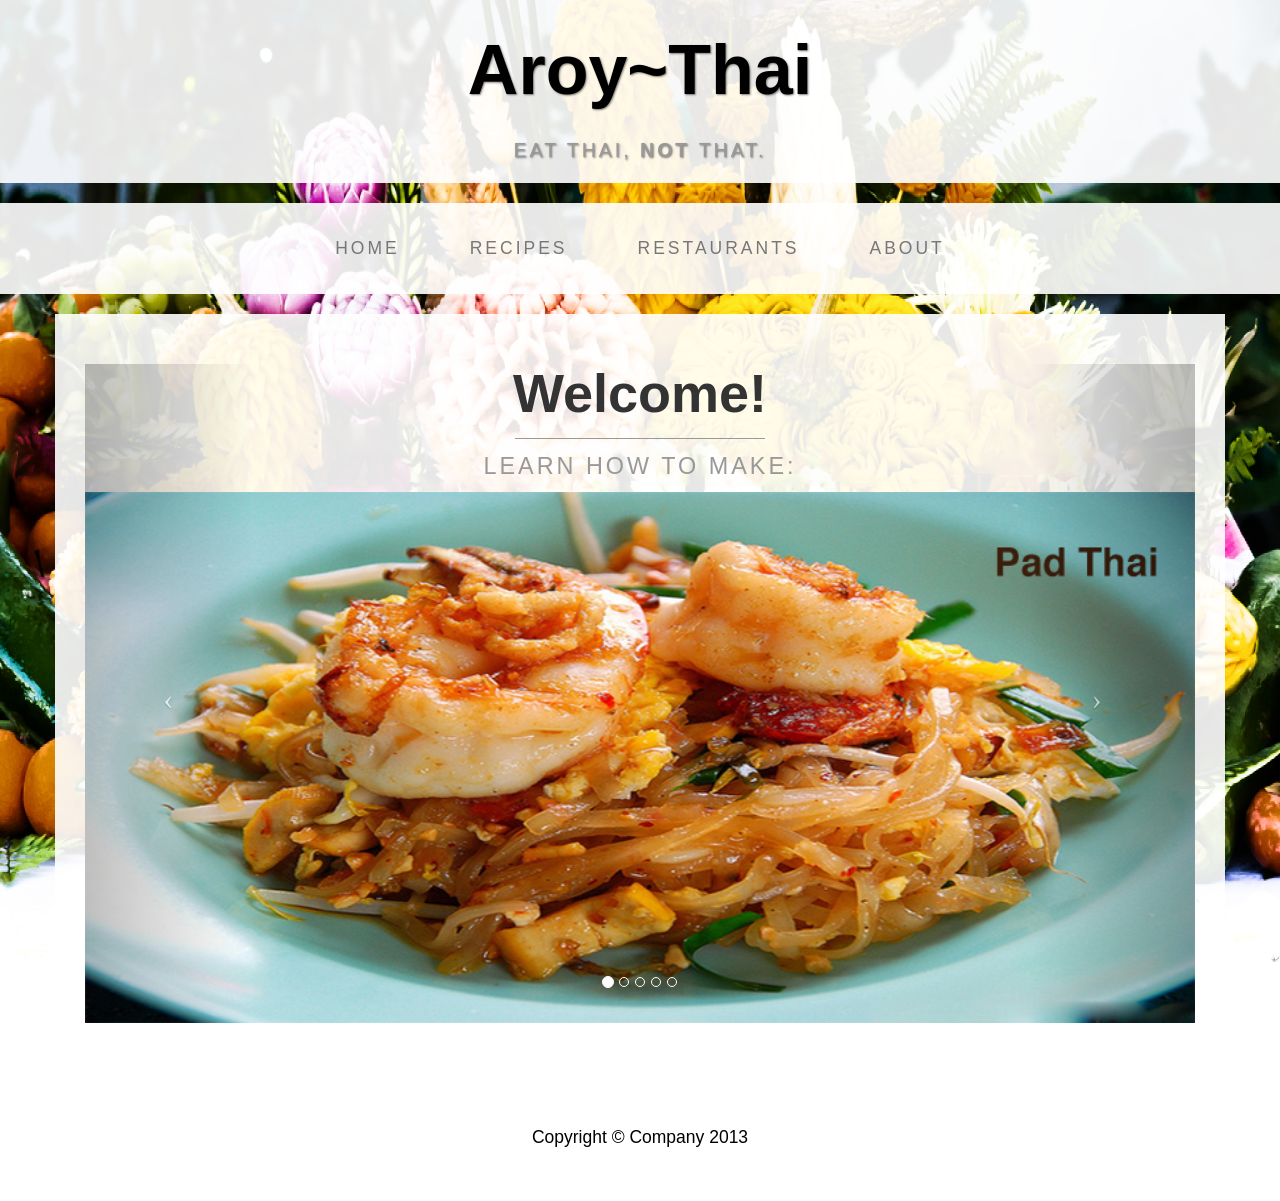
<file: 117/index.html>
<!DOCTYPE html>
<html lang="en">
  <head>
    <meta charset="utf-8">
    <meta name="viewport" content="width=device-width, initial-scale=1.0">
    <meta name="description" content="">
    <meta name="author" content="">

    <title>Aroy~Thai</title>

    <!-- Bootstrap core CSS -->
    <link href="css/bootstrap.css" rel="stylesheet">

    <!-- Add custom CSS here -->
    <link href="css/business-casual.css" rel="stylesheet">
  </head>

  <body>
  	<div>
  		<div class="brand">Aroy~Thai<br>
  			<h2>
	      	<small>EAT THAI, <strong>NOT  </strong>THAT.</small>
	      </h2>
  		</div><br>
  	</div>
    
    <nav class="navbar navbar-default" role="navigation">
      <div class="container">
        <div class="navbar-header">
          <button type="button" class="navbar-toggle" data-toggle="collapse" data-target=".navbar-ex1-collapse">
            <span class="sr-only">Toggle navigation</span>
            <span class="icon-bar"></span>
            <span class="icon-bar"></span>
            <span class="icon-bar"></span>
          </button>
          <a class="navbar-brand" href="index.html">Aroy~Thai</a>
        </div>

        <!-- Collect the nav links, forms, and other content for toggling -->
        <div class="collapse navbar-collapse navbar-ex1-collapse">
          <ul class="nav navbar-nav">
            <li><a href="index.html">Home</a></li>
            <li><a href="recipes.html">Recipes</a></li>
            <li><a href="restaurants.html">Restaurants</a></li>
            <li><a href="about.html">About</a></li>
          </ul>
        </div><!-- /.navbar-collapse -->
      </div><!-- /.container -->
    </nav>

    <div class="container">

      <div class="row">
        <div class="box">
          <div class="col-lg-12 text-center">
            <div id="carousel-example-generic" class="carousel slide">
              <!-- Indicators -->
              <ol class="carousel-indicators hidden-xs">
                <li data-target="#carousel-example-generic" data-slide-to="0" class="active"></li>
                <li data-target="#carousel-example-generic" data-slide-to="1"></li>
                <li data-target="#carousel-example-generic" data-slide-to="2"></li>
                <li data-target="#carousel-example-generic" data-slide-to="3"></li>
                <li data-target="#carousel-example-generic" data-slide-to="4"></li>
              </ol>
	            <h1>
	            	<span class="brand-name">Welcome!</span><hr class="tagline-divider">
	            	<small>Learn how to make:</small>
	            </h1>
              <!-- Wrapper for slides -->
              <div class="carousel-inner">
                <div class="item active">
                  <a href="recipes.html"><img class="img-responsive img-full" src="img/Pad_Thai.jpg" ></a>
                </div>
                <div class="item">
                  <img class="img-responsive img-full" src="img/slide-2.jpg" >
                </div>
                <div class="item">
                  <img class="img-responsive img-full" src="img/slide-3.jpg" >
                </div>
                <div class="item">
                  <img class="img-responsive img-full" src="img/slide-3.jpg" >
                </div>
                <div class="item">
                  <img class="img-responsive img-full" src="img/slide-3.jpg" >
                </div>
              </div>
            
              <!-- Controls -->
              <a class="left carousel-control" href="#carousel-example-generic" data-slide="prev">
                <span class="icon-prev"></span>
              </a>
              <a class="right carousel-control" href="#carousel-example-generic" data-slide="next">
                <span class="icon-next"></span>
              </a>
            </div>
          </div>
        </div>
      </div>
      
      <!-- <div class="row">
        <div class="box">
          <div class="col-lg-12">
            <hr>
            <h2 class="intro-text text-center">Build a website <strong>worth visiting</strong></h2>
            <hr>
            <img class="img-responsive img-border img-left" src="img/intro-pic.jpg">
            <hr class="visible-xs">
            <p>The boxes used in this template are nested inbetween a normal Bootstrap row and the start of your column layout. The boxes will be full-width boxes, so if you want to make them smaller then you will need to customize.</p>
            <p>A huge thanks to <a href="http://join.deathtothestockphoto.com/" target="_blank">Death to the Stock Photo</a> for allowing us to use the beautiful photos that make this template really come to life. When using this template, make sure your photos are decent. Also make sure that the file size on your photos is kept to a minumum to keep load times to a minimum.</p>
            <p>Lorem ipsum dolor sit amet, consectetur adipiscing elit. Nunc placerat diam quis nisl vestibulum dignissim. In hac habitasse platea dictumst. Interdum et malesuada fames ac ante ipsum primis in faucibus. Pellentesque habitant morbi tristique senectus et netus et malesuada fames ac turpis egestas.</p>
          </div>
        </div>
      </div> -->

      <!-- <div class="row">
        <div class="box">
          <div class="col-lg-12">
            <hr>
            <h2 class="intro-text text-center">Beautiful boxes <strong>to showcase your content</strong></h2>
            <hr>
            <p>Use as many boxes as you like, and put anything you want in them! They are great for just about anything, the sky's the limit!</p>
            <p>Lorem ipsum dolor sit amet, consectetur adipiscing elit. Nunc placerat diam quis nisl vestibulum dignissim. In hac habitasse platea dictumst. Interdum et malesuada fames ac ante ipsum primis in faucibus. Pellentesque habitant morbi tristique senectus et netus et malesuada fames ac turpis egestas.</p>
          </div>
        </div>
      </div> -->

    </div><!-- /.container -->
    
    <footer>
      <div class="container">
        <div class="row">
          <div class="col-lg-12 text-center">
            <p>Copyright &copy; Company 2013</p>
          </div>
        </div>
      </div>
    </footer>

    <!-- JavaScript -->
    <script src="js/jquery-1.10.2.js"></script>
    <script src="js/bootstrap.js"></script>
    <script>
	  // Activates the Carousel
	  $('.carousel').carousel({
		interval: 5000
	  })
	</script>

  </body>
</html>
</file>
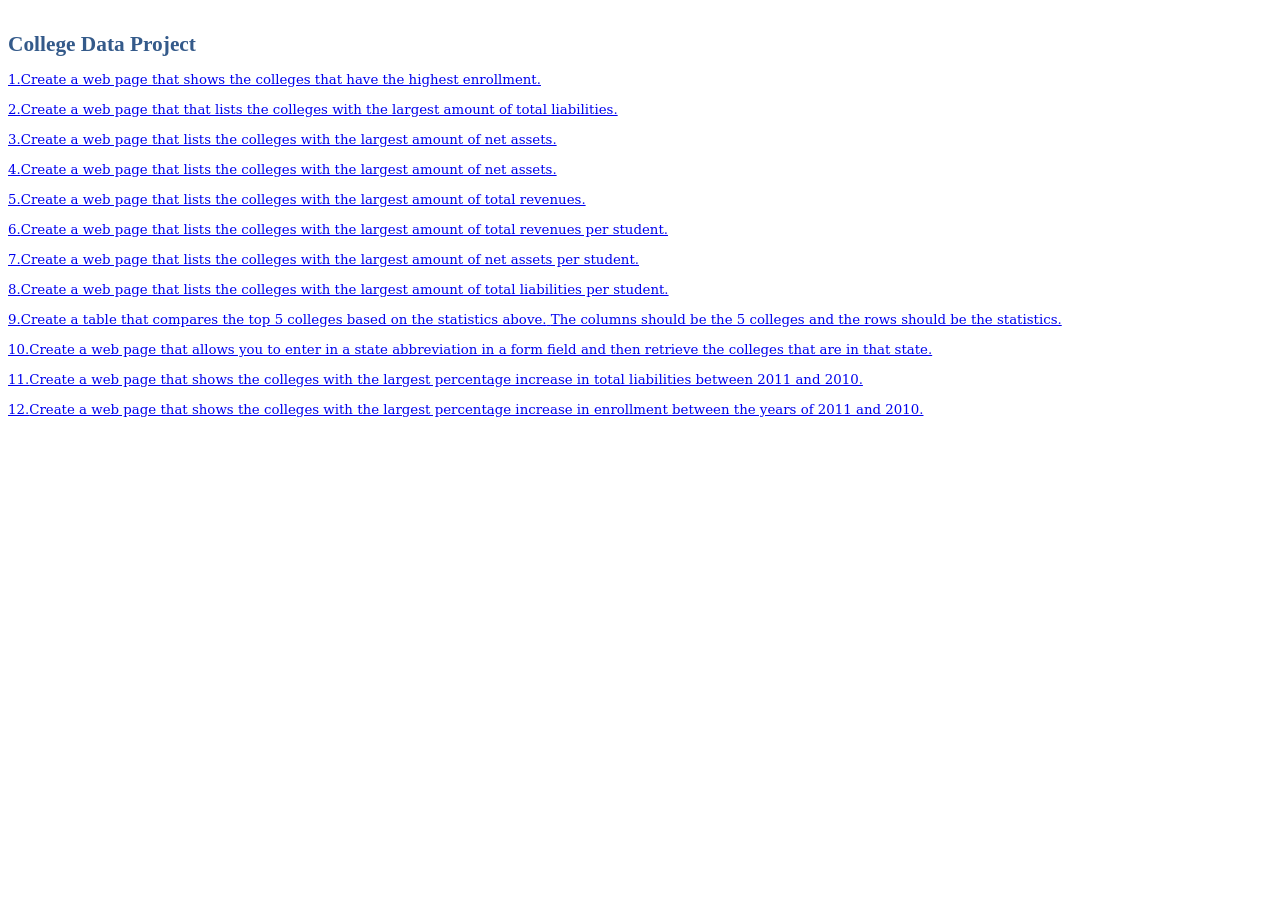
<file: college.html>
<html xmlns:v="urn:schemas-microsoft-com:vml"
xmlns:o="urn:schemas-microsoft-com:office:office"
xmlns:w="urn:schemas-microsoft-com:office:word"
xmlns:m="http://schemas.microsoft.com/office/2004/12/omml"
xmlns="http://www.w3.org/TR/REC-html40">

<head>
<meta http-equiv=Content-Type content="text/html; charset=windows-1252">
<meta name=ProgId content=Word.Document>
<meta name=Generator content="Microsoft Word 15">
<meta name=Originator content="Microsoft Word 15">
<link rel=File-List href="College%20Data_files/filelist.xml">
<title>College Data</title>
<!--[if gte mso 9]><xml>
 <o:DocumentProperties>
  <o:Author>NJIT NJIT</o:Author>
  <o:LastAuthor>Anish Kshatriya</o:LastAuthor>
  <o:Revision>2</o:Revision>
  <o:TotalTime>56</o:TotalTime>
  <o:Created>2013-11-20T04:09:00Z</o:Created>
  <o:LastSaved>2013-11-20T04:09:00Z</o:LastSaved>
  <o:Pages>1</o:Pages>
  <o:Words>201</o:Words>
  <o:Characters>1147</o:Characters>
  <o:Company>NJIT</o:Company>
  <o:Lines>9</o:Lines>
  <o:Paragraphs>2</o:Paragraphs>
  <o:CharactersWithSpaces>1346</o:CharactersWithSpaces>
  <o:Version>15.00</o:Version>
 </o:DocumentProperties>
 <o:OfficeDocumentSettings>
  <o:AllowPNG/>
 </o:OfficeDocumentSettings>
</xml><![endif]-->
<link rel=themeData href="College%20Data_files/themedata.thmx">
<link rel=colorSchemeMapping href="College%20Data_files/colorschememapping.xml">
<!--[if gte mso 9]><xml>
 <w:WordDocument>
  <w:SpellingState>Clean</w:SpellingState>
  <w:GrammarState>Clean</w:GrammarState>
  <w:TrackMoves>false</w:TrackMoves>
  <w:TrackFormatting/>
  <w:PunctuationKerning/>
  <w:ValidateAgainstSchemas/>
  <w:SaveIfXMLInvalid>false</w:SaveIfXMLInvalid>
  <w:IgnoreMixedContent>false</w:IgnoreMixedContent>
  <w:AlwaysShowPlaceholderText>false</w:AlwaysShowPlaceholderText>
  <w:DoNotPromoteQF/>
  <w:LidThemeOther>EN-US</w:LidThemeOther>
  <w:LidThemeAsian>JA</w:LidThemeAsian>
  <w:LidThemeComplexScript>X-NONE</w:LidThemeComplexScript>
  <w:Compatibility>
   <w:BreakWrappedTables/>
   <w:SnapToGridInCell/>
   <w:WrapTextWithPunct/>
   <w:UseAsianBreakRules/>
   <w:UseWord2010TableStyleRules/>
   <w:DontGrowAutofit/>
   <w:SplitPgBreakAndParaMark/>
   <w:EnableOpenTypeKerning/>
   <w:DontFlipMirrorIndents/>
   <w:OverrideTableStyleHps/>
   <w:UseFELayout/>
  </w:Compatibility>
  <w:DoNotOptimizeForBrowser/>
  <m:mathPr>
   <m:mathFont m:val="Cambria Math"/>
   <m:brkBin m:val="before"/>
   <m:brkBinSub m:val="&#45;-"/>
   <m:smallFrac m:val="off"/>
   <m:dispDef/>
   <m:lMargin m:val="0"/>
   <m:rMargin m:val="0"/>
   <m:defJc m:val="centerGroup"/>
   <m:wrapIndent m:val="1440"/>
   <m:intLim m:val="subSup"/>
   <m:naryLim m:val="undOvr"/>
  </m:mathPr></w:WordDocument>
</xml><![endif]--><!--[if gte mso 9]><xml>
 <w:LatentStyles DefLockedState="false" DefUnhideWhenUsed="false"
  DefSemiHidden="false" DefQFormat="false" DefPriority="99"
  LatentStyleCount="371">
  <w:LsdException Locked="false" Priority="0" QFormat="true" Name="Normal"/>
  <w:LsdException Locked="false" Priority="9" QFormat="true" Name="heading 1"/>
  <w:LsdException Locked="false" Priority="9" SemiHidden="true"
   UnhideWhenUsed="true" QFormat="true" Name="heading 2"/>
  <w:LsdException Locked="false" Priority="9" SemiHidden="true"
   UnhideWhenUsed="true" QFormat="true" Name="heading 3"/>
  <w:LsdException Locked="false" Priority="9" SemiHidden="true"
   UnhideWhenUsed="true" QFormat="true" Name="heading 4"/>
  <w:LsdException Locked="false" Priority="9" SemiHidden="true"
   UnhideWhenUsed="true" QFormat="true" Name="heading 5"/>
  <w:LsdException Locked="false" Priority="9" SemiHidden="true"
   UnhideWhenUsed="true" QFormat="true" Name="heading 6"/>
  <w:LsdException Locked="false" Priority="9" SemiHidden="true"
   UnhideWhenUsed="true" QFormat="true" Name="heading 7"/>
  <w:LsdException Locked="false" Priority="9" SemiHidden="true"
   UnhideWhenUsed="true" QFormat="true" Name="heading 8"/>
  <w:LsdException Locked="false" Priority="9" SemiHidden="true"
   UnhideWhenUsed="true" QFormat="true" Name="heading 9"/>
  <w:LsdException Locked="false" SemiHidden="true" UnhideWhenUsed="true"
   Name="index 1"/>
  <w:LsdException Locked="false" SemiHidden="true" UnhideWhenUsed="true"
   Name="index 2"/>
  <w:LsdException Locked="false" SemiHidden="true" UnhideWhenUsed="true"
   Name="index 3"/>
  <w:LsdException Locked="false" SemiHidden="true" UnhideWhenUsed="true"
   Name="index 4"/>
  <w:LsdException Locked="false" SemiHidden="true" UnhideWhenUsed="true"
   Name="index 5"/>
  <w:LsdException Locked="false" SemiHidden="true" UnhideWhenUsed="true"
   Name="index 6"/>
  <w:LsdException Locked="false" SemiHidden="true" UnhideWhenUsed="true"
   Name="index 7"/>
  <w:LsdException Locked="false" SemiHidden="true" UnhideWhenUsed="true"
   Name="index 8"/>
  <w:LsdException Locked="false" SemiHidden="true" UnhideWhenUsed="true"
   Name="index 9"/>
  <w:LsdException Locked="false" Priority="39" SemiHidden="true"
   UnhideWhenUsed="true" Name="toc 1"/>
  <w:LsdException Locked="false" Priority="39" SemiHidden="true"
   UnhideWhenUsed="true" Name="toc 2"/>
  <w:LsdException Locked="false" Priority="39" SemiHidden="true"
   UnhideWhenUsed="true" Name="toc 3"/>
  <w:LsdException Locked="false" Priority="39" SemiHidden="true"
   UnhideWhenUsed="true" Name="toc 4"/>
  <w:LsdException Locked="false" Priority="39" SemiHidden="true"
   UnhideWhenUsed="true" Name="toc 5"/>
  <w:LsdException Locked="false" Priority="39" SemiHidden="true"
   UnhideWhenUsed="true" Name="toc 6"/>
  <w:LsdException Locked="false" Priority="39" SemiHidden="true"
   UnhideWhenUsed="true" Name="toc 7"/>
  <w:LsdException Locked="false" Priority="39" SemiHidden="true"
   UnhideWhenUsed="true" Name="toc 8"/>
  <w:LsdException Locked="false" Priority="39" SemiHidden="true"
   UnhideWhenUsed="true" Name="toc 9"/>
  <w:LsdException Locked="false" SemiHidden="true" UnhideWhenUsed="true"
   Name="Normal Indent"/>
  <w:LsdException Locked="false" SemiHidden="true" UnhideWhenUsed="true"
   Name="footnote text"/>
  <w:LsdException Locked="false" SemiHidden="true" UnhideWhenUsed="true"
   Name="annotation text"/>
  <w:LsdException Locked="false" SemiHidden="true" UnhideWhenUsed="true"
   Name="header"/>
  <w:LsdException Locked="false" SemiHidden="true" UnhideWhenUsed="true"
   Name="footer"/>
  <w:LsdException Locked="false" SemiHidden="true" UnhideWhenUsed="true"
   Name="index heading"/>
  <w:LsdException Locked="false" Priority="35" SemiHidden="true"
   UnhideWhenUsed="true" QFormat="true" Name="caption"/>
  <w:LsdException Locked="false" SemiHidden="true" UnhideWhenUsed="true"
   Name="table of figures"/>
  <w:LsdException Locked="false" SemiHidden="true" UnhideWhenUsed="true"
   Name="envelope address"/>
  <w:LsdException Locked="false" SemiHidden="true" UnhideWhenUsed="true"
   Name="envelope return"/>
  <w:LsdException Locked="false" SemiHidden="true" UnhideWhenUsed="true"
   Name="footnote reference"/>
  <w:LsdException Locked="false" SemiHidden="true" UnhideWhenUsed="true"
   Name="annotation reference"/>
  <w:LsdException Locked="false" SemiHidden="true" UnhideWhenUsed="true"
   Name="line number"/>
  <w:LsdException Locked="false" SemiHidden="true" UnhideWhenUsed="true"
   Name="page number"/>
  <w:LsdException Locked="false" SemiHidden="true" UnhideWhenUsed="true"
   Name="endnote reference"/>
  <w:LsdException Locked="false" SemiHidden="true" UnhideWhenUsed="true"
   Name="endnote text"/>
  <w:LsdException Locked="false" SemiHidden="true" UnhideWhenUsed="true"
   Name="table of authorities"/>
  <w:LsdException Locked="false" SemiHidden="true" UnhideWhenUsed="true"
   Name="macro"/>
  <w:LsdException Locked="false" SemiHidden="true" UnhideWhenUsed="true"
   Name="toa heading"/>
  <w:LsdException Locked="false" SemiHidden="true" UnhideWhenUsed="true"
   Name="List"/>
  <w:LsdException Locked="false" SemiHidden="true" UnhideWhenUsed="true"
   Name="List Bullet"/>
  <w:LsdException Locked="false" SemiHidden="true" UnhideWhenUsed="true"
   Name="List Number"/>
  <w:LsdException Locked="false" SemiHidden="true" UnhideWhenUsed="true"
   Name="List 2"/>
  <w:LsdException Locked="false" SemiHidden="true" UnhideWhenUsed="true"
   Name="List 3"/>
  <w:LsdException Locked="false" SemiHidden="true" UnhideWhenUsed="true"
   Name="List 4"/>
  <w:LsdException Locked="false" SemiHidden="true" UnhideWhenUsed="true"
   Name="List 5"/>
  <w:LsdException Locked="false" SemiHidden="true" UnhideWhenUsed="true"
   Name="List Bullet 2"/>
  <w:LsdException Locked="false" SemiHidden="true" UnhideWhenUsed="true"
   Name="List Bullet 3"/>
  <w:LsdException Locked="false" SemiHidden="true" UnhideWhenUsed="true"
   Name="List Bullet 4"/>
  <w:LsdException Locked="false" SemiHidden="true" UnhideWhenUsed="true"
   Name="List Bullet 5"/>
  <w:LsdException Locked="false" SemiHidden="true" UnhideWhenUsed="true"
   Name="List Number 2"/>
  <w:LsdException Locked="false" SemiHidden="true" UnhideWhenUsed="true"
   Name="List Number 3"/>
  <w:LsdException Locked="false" SemiHidden="true" UnhideWhenUsed="true"
   Name="List Number 4"/>
  <w:LsdException Locked="false" SemiHidden="true" UnhideWhenUsed="true"
   Name="List Number 5"/>
  <w:LsdException Locked="false" Priority="10" QFormat="true" Name="Title"/>
  <w:LsdException Locked="false" SemiHidden="true" UnhideWhenUsed="true"
   Name="Closing"/>
  <w:LsdException Locked="false" SemiHidden="true" UnhideWhenUsed="true"
   Name="Signature"/>
  <w:LsdException Locked="false" Priority="1" SemiHidden="true"
   UnhideWhenUsed="true" Name="Default Paragraph Font"/>
  <w:LsdException Locked="false" SemiHidden="true" UnhideWhenUsed="true"
   Name="Body Text"/>
  <w:LsdException Locked="false" SemiHidden="true" UnhideWhenUsed="true"
   Name="Body Text Indent"/>
  <w:LsdException Locked="false" SemiHidden="true" UnhideWhenUsed="true"
   Name="List Continue"/>
  <w:LsdException Locked="false" SemiHidden="true" UnhideWhenUsed="true"
   Name="List Continue 2"/>
  <w:LsdException Locked="false" SemiHidden="true" UnhideWhenUsed="true"
   Name="List Continue 3"/>
  <w:LsdException Locked="false" SemiHidden="true" UnhideWhenUsed="true"
   Name="List Continue 4"/>
  <w:LsdException Locked="false" SemiHidden="true" UnhideWhenUsed="true"
   Name="List Continue 5"/>
  <w:LsdException Locked="false" SemiHidden="true" UnhideWhenUsed="true"
   Name="Message Header"/>
  <w:LsdException Locked="false" Priority="11" QFormat="true" Name="Subtitle"/>
  <w:LsdException Locked="false" SemiHidden="true" UnhideWhenUsed="true"
   Name="Salutation"/>
  <w:LsdException Locked="false" SemiHidden="true" UnhideWhenUsed="true"
   Name="Date"/>
  <w:LsdException Locked="false" SemiHidden="true" UnhideWhenUsed="true"
   Name="Body Text First Indent"/>
  <w:LsdException Locked="false" SemiHidden="true" UnhideWhenUsed="true"
   Name="Body Text First Indent 2"/>
  <w:LsdException Locked="false" SemiHidden="true" UnhideWhenUsed="true"
   Name="Note Heading"/>
  <w:LsdException Locked="false" SemiHidden="true" UnhideWhenUsed="true"
   Name="Body Text 2"/>
  <w:LsdException Locked="false" SemiHidden="true" UnhideWhenUsed="true"
   Name="Body Text 3"/>
  <w:LsdException Locked="false" SemiHidden="true" UnhideWhenUsed="true"
   Name="Body Text Indent 2"/>
  <w:LsdException Locked="false" SemiHidden="true" UnhideWhenUsed="true"
   Name="Body Text Indent 3"/>
  <w:LsdException Locked="false" SemiHidden="true" UnhideWhenUsed="true"
   Name="Block Text"/>
  <w:LsdException Locked="false" SemiHidden="true" UnhideWhenUsed="true"
   Name="Hyperlink"/>
  <w:LsdException Locked="false" SemiHidden="true" UnhideWhenUsed="true"
   Name="FollowedHyperlink"/>
  <w:LsdException Locked="false" Priority="22" QFormat="true" Name="Strong"/>
  <w:LsdException Locked="false" Priority="20" QFormat="true" Name="Emphasis"/>
  <w:LsdException Locked="false" SemiHidden="true" UnhideWhenUsed="true"
   Name="Document Map"/>
  <w:LsdException Locked="false" SemiHidden="true" UnhideWhenUsed="true"
   Name="Plain Text"/>
  <w:LsdException Locked="false" SemiHidden="true" UnhideWhenUsed="true"
   Name="E-mail Signature"/>
  <w:LsdException Locked="false" SemiHidden="true" UnhideWhenUsed="true"
   Name="HTML Top of Form"/>
  <w:LsdException Locked="false" SemiHidden="true" UnhideWhenUsed="true"
   Name="HTML Bottom of Form"/>
  <w:LsdException Locked="false" SemiHidden="true" UnhideWhenUsed="true"
   Name="Normal (Web)"/>
  <w:LsdException Locked="false" SemiHidden="true" UnhideWhenUsed="true"
   Name="HTML Acronym"/>
  <w:LsdException Locked="false" SemiHidden="true" UnhideWhenUsed="true"
   Name="HTML Address"/>
  <w:LsdException Locked="false" SemiHidden="true" UnhideWhenUsed="true"
   Name="HTML Cite"/>
  <w:LsdException Locked="false" SemiHidden="true" UnhideWhenUsed="true"
   Name="HTML Code"/>
  <w:LsdException Locked="false" SemiHidden="true" UnhideWhenUsed="true"
   Name="HTML Definition"/>
  <w:LsdException Locked="false" SemiHidden="true" UnhideWhenUsed="true"
   Name="HTML Keyboard"/>
  <w:LsdException Locked="false" SemiHidden="true" UnhideWhenUsed="true"
   Name="HTML Preformatted"/>
  <w:LsdException Locked="false" SemiHidden="true" UnhideWhenUsed="true"
   Name="HTML Sample"/>
  <w:LsdException Locked="false" SemiHidden="true" UnhideWhenUsed="true"
   Name="HTML Typewriter"/>
  <w:LsdException Locked="false" SemiHidden="true" UnhideWhenUsed="true"
   Name="HTML Variable"/>
  <w:LsdException Locked="false" SemiHidden="true" UnhideWhenUsed="true"
   Name="Normal Table"/>
  <w:LsdException Locked="false" SemiHidden="true" UnhideWhenUsed="true"
   Name="annotation subject"/>
  <w:LsdException Locked="false" SemiHidden="true" UnhideWhenUsed="true"
   Name="No List"/>
  <w:LsdException Locked="false" SemiHidden="true" UnhideWhenUsed="true"
   Name="Outline List 1"/>
  <w:LsdException Locked="false" SemiHidden="true" UnhideWhenUsed="true"
   Name="Outline List 2"/>
  <w:LsdException Locked="false" SemiHidden="true" UnhideWhenUsed="true"
   Name="Outline List 3"/>
  <w:LsdException Locked="false" SemiHidden="true" UnhideWhenUsed="true"
   Name="Table Simple 1"/>
  <w:LsdException Locked="false" SemiHidden="true" UnhideWhenUsed="true"
   Name="Table Simple 2"/>
  <w:LsdException Locked="false" SemiHidden="true" UnhideWhenUsed="true"
   Name="Table Simple 3"/>
  <w:LsdException Locked="false" SemiHidden="true" UnhideWhenUsed="true"
   Name="Table Classic 1"/>
  <w:LsdException Locked="false" SemiHidden="true" UnhideWhenUsed="true"
   Name="Table Classic 2"/>
  <w:LsdException Locked="false" SemiHidden="true" UnhideWhenUsed="true"
   Name="Table Classic 3"/>
  <w:LsdException Locked="false" SemiHidden="true" UnhideWhenUsed="true"
   Name="Table Classic 4"/>
  <w:LsdException Locked="false" SemiHidden="true" UnhideWhenUsed="true"
   Name="Table Colorful 1"/>
  <w:LsdException Locked="false" SemiHidden="true" UnhideWhenUsed="true"
   Name="Table Colorful 2"/>
  <w:LsdException Locked="false" SemiHidden="true" UnhideWhenUsed="true"
   Name="Table Colorful 3"/>
  <w:LsdException Locked="false" SemiHidden="true" UnhideWhenUsed="true"
   Name="Table Columns 1"/>
  <w:LsdException Locked="false" SemiHidden="true" UnhideWhenUsed="true"
   Name="Table Columns 2"/>
  <w:LsdException Locked="false" SemiHidden="true" UnhideWhenUsed="true"
   Name="Table Columns 3"/>
  <w:LsdException Locked="false" SemiHidden="true" UnhideWhenUsed="true"
   Name="Table Columns 4"/>
  <w:LsdException Locked="false" SemiHidden="true" UnhideWhenUsed="true"
   Name="Table Columns 5"/>
  <w:LsdException Locked="false" SemiHidden="true" UnhideWhenUsed="true"
   Name="Table Grid 1"/>
  <w:LsdException Locked="false" SemiHidden="true" UnhideWhenUsed="true"
   Name="Table Grid 2"/>
  <w:LsdException Locked="false" SemiHidden="true" UnhideWhenUsed="true"
   Name="Table Grid 3"/>
  <w:LsdException Locked="false" SemiHidden="true" UnhideWhenUsed="true"
   Name="Table Grid 4"/>
  <w:LsdException Locked="false" SemiHidden="true" UnhideWhenUsed="true"
   Name="Table Grid 5"/>
  <w:LsdException Locked="false" SemiHidden="true" UnhideWhenUsed="true"
   Name="Table Grid 6"/>
  <w:LsdException Locked="false" SemiHidden="true" UnhideWhenUsed="true"
   Name="Table Grid 7"/>
  <w:LsdException Locked="false" SemiHidden="true" UnhideWhenUsed="true"
   Name="Table Grid 8"/>
  <w:LsdException Locked="false" SemiHidden="true" UnhideWhenUsed="true"
   Name="Table List 1"/>
  <w:LsdException Locked="false" SemiHidden="true" UnhideWhenUsed="true"
   Name="Table List 2"/>
  <w:LsdException Locked="false" SemiHidden="true" UnhideWhenUsed="true"
   Name="Table List 3"/>
  <w:LsdException Locked="false" SemiHidden="true" UnhideWhenUsed="true"
   Name="Table List 4"/>
  <w:LsdException Locked="false" SemiHidden="true" UnhideWhenUsed="true"
   Name="Table List 5"/>
  <w:LsdException Locked="false" SemiHidden="true" UnhideWhenUsed="true"
   Name="Table List 6"/>
  <w:LsdException Locked="false" SemiHidden="true" UnhideWhenUsed="true"
   Name="Table List 7"/>
  <w:LsdException Locked="false" SemiHidden="true" UnhideWhenUsed="true"
   Name="Table List 8"/>
  <w:LsdException Locked="false" SemiHidden="true" UnhideWhenUsed="true"
   Name="Table 3D effects 1"/>
  <w:LsdException Locked="false" SemiHidden="true" UnhideWhenUsed="true"
   Name="Table 3D effects 2"/>
  <w:LsdException Locked="false" SemiHidden="true" UnhideWhenUsed="true"
   Name="Table 3D effects 3"/>
  <w:LsdException Locked="false" SemiHidden="true" UnhideWhenUsed="true"
   Name="Table Contemporary"/>
  <w:LsdException Locked="false" SemiHidden="true" UnhideWhenUsed="true"
   Name="Table Elegant"/>
  <w:LsdException Locked="false" SemiHidden="true" UnhideWhenUsed="true"
   Name="Table Professional"/>
  <w:LsdException Locked="false" SemiHidden="true" UnhideWhenUsed="true"
   Name="Table Subtle 1"/>
  <w:LsdException Locked="false" SemiHidden="true" UnhideWhenUsed="true"
   Name="Table Subtle 2"/>
  <w:LsdException Locked="false" SemiHidden="true" UnhideWhenUsed="true"
   Name="Table Web 1"/>
  <w:LsdException Locked="false" SemiHidden="true" UnhideWhenUsed="true"
   Name="Table Web 2"/>
  <w:LsdException Locked="false" SemiHidden="true" UnhideWhenUsed="true"
   Name="Table Web 3"/>
  <w:LsdException Locked="false" SemiHidden="true" UnhideWhenUsed="true"
   Name="Balloon Text"/>
  <w:LsdException Locked="false" Priority="59" Name="Table Grid"/>
  <w:LsdException Locked="false" SemiHidden="true" UnhideWhenUsed="true"
   Name="Table Theme"/>
  <w:LsdException Locked="false" SemiHidden="true" Name="Placeholder Text"/>
  <w:LsdException Locked="false" Priority="1" QFormat="true" Name="No Spacing"/>
  <w:LsdException Locked="false" Priority="60" Name="Light Shading"/>
  <w:LsdException Locked="false" Priority="61" Name="Light List"/>
  <w:LsdException Locked="false" Priority="62" Name="Light Grid"/>
  <w:LsdException Locked="false" Priority="63" Name="Medium Shading 1"/>
  <w:LsdException Locked="false" Priority="64" Name="Medium Shading 2"/>
  <w:LsdException Locked="false" Priority="65" Name="Medium List 1"/>
  <w:LsdException Locked="false" Priority="66" Name="Medium List 2"/>
  <w:LsdException Locked="false" Priority="67" Name="Medium Grid 1"/>
  <w:LsdException Locked="false" Priority="68" Name="Medium Grid 2"/>
  <w:LsdException Locked="false" Priority="69" Name="Medium Grid 3"/>
  <w:LsdException Locked="false" Priority="70" Name="Dark List"/>
  <w:LsdException Locked="false" Priority="71" Name="Colorful Shading"/>
  <w:LsdException Locked="false" Priority="72" Name="Colorful List"/>
  <w:LsdException Locked="false" Priority="73" Name="Colorful Grid"/>
  <w:LsdException Locked="false" Priority="60" Name="Light Shading Accent 1"/>
  <w:LsdException Locked="false" Priority="61" Name="Light List Accent 1"/>
  <w:LsdException Locked="false" Priority="62" Name="Light Grid Accent 1"/>
  <w:LsdException Locked="false" Priority="63" Name="Medium Shading 1 Accent 1"/>
  <w:LsdException Locked="false" Priority="64" Name="Medium Shading 2 Accent 1"/>
  <w:LsdException Locked="false" Priority="65" Name="Medium List 1 Accent 1"/>
  <w:LsdException Locked="false" SemiHidden="true" Name="Revision"/>
  <w:LsdException Locked="false" Priority="34" QFormat="true"
   Name="List Paragraph"/>
  <w:LsdException Locked="false" Priority="29" QFormat="true" Name="Quote"/>
  <w:LsdException Locked="false" Priority="30" QFormat="true"
   Name="Intense Quote"/>
  <w:LsdException Locked="false" Priority="66" Name="Medium List 2 Accent 1"/>
  <w:LsdException Locked="false" Priority="67" Name="Medium Grid 1 Accent 1"/>
  <w:LsdException Locked="false" Priority="68" Name="Medium Grid 2 Accent 1"/>
  <w:LsdException Locked="false" Priority="69" Name="Medium Grid 3 Accent 1"/>
  <w:LsdException Locked="false" Priority="70" Name="Dark List Accent 1"/>
  <w:LsdException Locked="false" Priority="71" Name="Colorful Shading Accent 1"/>
  <w:LsdException Locked="false" Priority="72" Name="Colorful List Accent 1"/>
  <w:LsdException Locked="false" Priority="73" Name="Colorful Grid Accent 1"/>
  <w:LsdException Locked="false" Priority="60" Name="Light Shading Accent 2"/>
  <w:LsdException Locked="false" Priority="61" Name="Light List Accent 2"/>
  <w:LsdException Locked="false" Priority="62" Name="Light Grid Accent 2"/>
  <w:LsdException Locked="false" Priority="63" Name="Medium Shading 1 Accent 2"/>
  <w:LsdException Locked="false" Priority="64" Name="Medium Shading 2 Accent 2"/>
  <w:LsdException Locked="false" Priority="65" Name="Medium List 1 Accent 2"/>
  <w:LsdException Locked="false" Priority="66" Name="Medium List 2 Accent 2"/>
  <w:LsdException Locked="false" Priority="67" Name="Medium Grid 1 Accent 2"/>
  <w:LsdException Locked="false" Priority="68" Name="Medium Grid 2 Accent 2"/>
  <w:LsdException Locked="false" Priority="69" Name="Medium Grid 3 Accent 2"/>
  <w:LsdException Locked="false" Priority="70" Name="Dark List Accent 2"/>
  <w:LsdException Locked="false" Priority="71" Name="Colorful Shading Accent 2"/>
  <w:LsdException Locked="false" Priority="72" Name="Colorful List Accent 2"/>
  <w:LsdException Locked="false" Priority="73" Name="Colorful Grid Accent 2"/>
  <w:LsdException Locked="false" Priority="60" Name="Light Shading Accent 3"/>
  <w:LsdException Locked="false" Priority="61" Name="Light List Accent 3"/>
  <w:LsdException Locked="false" Priority="62" Name="Light Grid Accent 3"/>
  <w:LsdException Locked="false" Priority="63" Name="Medium Shading 1 Accent 3"/>
  <w:LsdException Locked="false" Priority="64" Name="Medium Shading 2 Accent 3"/>
  <w:LsdException Locked="false" Priority="65" Name="Medium List 1 Accent 3"/>
  <w:LsdException Locked="false" Priority="66" Name="Medium List 2 Accent 3"/>
  <w:LsdException Locked="false" Priority="67" Name="Medium Grid 1 Accent 3"/>
  <w:LsdException Locked="false" Priority="68" Name="Medium Grid 2 Accent 3"/>
  <w:LsdException Locked="false" Priority="69" Name="Medium Grid 3 Accent 3"/>
  <w:LsdException Locked="false" Priority="70" Name="Dark List Accent 3"/>
  <w:LsdException Locked="false" Priority="71" Name="Colorful Shading Accent 3"/>
  <w:LsdException Locked="false" Priority="72" Name="Colorful List Accent 3"/>
  <w:LsdException Locked="false" Priority="73" Name="Colorful Grid Accent 3"/>
  <w:LsdException Locked="false" Priority="60" Name="Light Shading Accent 4"/>
  <w:LsdException Locked="false" Priority="61" Name="Light List Accent 4"/>
  <w:LsdException Locked="false" Priority="62" Name="Light Grid Accent 4"/>
  <w:LsdException Locked="false" Priority="63" Name="Medium Shading 1 Accent 4"/>
  <w:LsdException Locked="false" Priority="64" Name="Medium Shading 2 Accent 4"/>
  <w:LsdException Locked="false" Priority="65" Name="Medium List 1 Accent 4"/>
  <w:LsdException Locked="false" Priority="66" Name="Medium List 2 Accent 4"/>
  <w:LsdException Locked="false" Priority="67" Name="Medium Grid 1 Accent 4"/>
  <w:LsdException Locked="false" Priority="68" Name="Medium Grid 2 Accent 4"/>
  <w:LsdException Locked="false" Priority="69" Name="Medium Grid 3 Accent 4"/>
  <w:LsdException Locked="false" Priority="70" Name="Dark List Accent 4"/>
  <w:LsdException Locked="false" Priority="71" Name="Colorful Shading Accent 4"/>
  <w:LsdException Locked="false" Priority="72" Name="Colorful List Accent 4"/>
  <w:LsdException Locked="false" Priority="73" Name="Colorful Grid Accent 4"/>
  <w:LsdException Locked="false" Priority="60" Name="Light Shading Accent 5"/>
  <w:LsdException Locked="false" Priority="61" Name="Light List Accent 5"/>
  <w:LsdException Locked="false" Priority="62" Name="Light Grid Accent 5"/>
  <w:LsdException Locked="false" Priority="63" Name="Medium Shading 1 Accent 5"/>
  <w:LsdException Locked="false" Priority="64" Name="Medium Shading 2 Accent 5"/>
  <w:LsdException Locked="false" Priority="65" Name="Medium List 1 Accent 5"/>
  <w:LsdException Locked="false" Priority="66" Name="Medium List 2 Accent 5"/>
  <w:LsdException Locked="false" Priority="67" Name="Medium Grid 1 Accent 5"/>
  <w:LsdException Locked="false" Priority="68" Name="Medium Grid 2 Accent 5"/>
  <w:LsdException Locked="false" Priority="69" Name="Medium Grid 3 Accent 5"/>
  <w:LsdException Locked="false" Priority="70" Name="Dark List Accent 5"/>
  <w:LsdException Locked="false" Priority="71" Name="Colorful Shading Accent 5"/>
  <w:LsdException Locked="false" Priority="72" Name="Colorful List Accent 5"/>
  <w:LsdException Locked="false" Priority="73" Name="Colorful Grid Accent 5"/>
  <w:LsdException Locked="false" Priority="60" Name="Light Shading Accent 6"/>
  <w:LsdException Locked="false" Priority="61" Name="Light List Accent 6"/>
  <w:LsdException Locked="false" Priority="62" Name="Light Grid Accent 6"/>
  <w:LsdException Locked="false" Priority="63" Name="Medium Shading 1 Accent 6"/>
  <w:LsdException Locked="false" Priority="64" Name="Medium Shading 2 Accent 6"/>
  <w:LsdException Locked="false" Priority="65" Name="Medium List 1 Accent 6"/>
  <w:LsdException Locked="false" Priority="66" Name="Medium List 2 Accent 6"/>
  <w:LsdException Locked="false" Priority="67" Name="Medium Grid 1 Accent 6"/>
  <w:LsdException Locked="false" Priority="68" Name="Medium Grid 2 Accent 6"/>
  <w:LsdException Locked="false" Priority="69" Name="Medium Grid 3 Accent 6"/>
  <w:LsdException Locked="false" Priority="70" Name="Dark List Accent 6"/>
  <w:LsdException Locked="false" Priority="71" Name="Colorful Shading Accent 6"/>
  <w:LsdException Locked="false" Priority="72" Name="Colorful List Accent 6"/>
  <w:LsdException Locked="false" Priority="73" Name="Colorful Grid Accent 6"/>
  <w:LsdException Locked="false" Priority="19" QFormat="true"
   Name="Subtle Emphasis"/>
  <w:LsdException Locked="false" Priority="21" QFormat="true"
   Name="Intense Emphasis"/>
  <w:LsdException Locked="false" Priority="31" QFormat="true"
   Name="Subtle Reference"/>
  <w:LsdException Locked="false" Priority="32" QFormat="true"
   Name="Intense Reference"/>
  <w:LsdException Locked="false" Priority="33" QFormat="true" Name="Book Title"/>
  <w:LsdException Locked="false" Priority="37" SemiHidden="true"
   UnhideWhenUsed="true" Name="Bibliography"/>
  <w:LsdException Locked="false" Priority="39" SemiHidden="true"
   UnhideWhenUsed="true" QFormat="true" Name="TOC Heading"/>
  <w:LsdException Locked="false" Priority="49" Name="Grid Table 4"/>
  <w:LsdException Locked="false" Priority="50" Name="Grid Table 5 Dark"/>
  <w:LsdException Locked="false" Priority="51" Name="Grid Table 6 Colorful"/>
  <w:LsdException Locked="false" Priority="52" Name="Grid Table 7 Colorful"/>
  <w:LsdException Locked="false" Priority="46"
   Name="Grid Table 1 Light Accent 1"/>
  <w:LsdException Locked="false" Priority="47" Name="Grid Table 2 Accent 1"/>
  <w:LsdException Locked="false" Priority="48" Name="Grid Table 3 Accent 1"/>
  <w:LsdException Locked="false" Priority="49" Name="Grid Table 4 Accent 1"/>
  <w:LsdException Locked="false" Priority="50" Name="Grid Table 5 Dark Accent 1"/>
  <w:LsdException Locked="false" Priority="51"
   Name="Grid Table 6 Colorful Accent 1"/>
  <w:LsdException Locked="false" Priority="52"
   Name="Grid Table 7 Colorful Accent 1"/>
  <w:LsdException Locked="false" Priority="46"
   Name="Grid Table 1 Light Accent 2"/>
  <w:LsdException Locked="false" Priority="47" Name="Grid Table 2 Accent 2"/>
  <w:LsdException Locked="false" Priority="48" Name="Grid Table 3 Accent 2"/>
  <w:LsdException Locked="false" Priority="49" Name="Grid Table 4 Accent 2"/>
  <w:LsdException Locked="false" Priority="50" Name="Grid Table 5 Dark Accent 2"/>
  <w:LsdException Locked="false" Priority="51"
   Name="Grid Table 6 Colorful Accent 2"/>
  <w:LsdException Locked="false" Priority="52"
   Name="Grid Table 7 Colorful Accent 2"/>
  <w:LsdException Locked="false" Priority="46"
   Name="Grid Table 1 Light Accent 3"/>
  <w:LsdException Locked="false" Priority="47" Name="Grid Table 2 Accent 3"/>
  <w:LsdException Locked="false" Priority="48" Name="Grid Table 3 Accent 3"/>
  <w:LsdException Locked="false" Priority="49" Name="Grid Table 4 Accent 3"/>
  <w:LsdException Locked="false" Priority="50" Name="Grid Table 5 Dark Accent 3"/>
  <w:LsdException Locked="false" Priority="51"
   Name="Grid Table 6 Colorful Accent 3"/>
  <w:LsdException Locked="false" Priority="52"
   Name="Grid Table 7 Colorful Accent 3"/>
  <w:LsdException Locked="false" Priority="46"
   Name="Grid Table 1 Light Accent 4"/>
  <w:LsdException Locked="false" Priority="47" Name="Grid Table 2 Accent 4"/>
  <w:LsdException Locked="false" Priority="48" Name="Grid Table 3 Accent 4"/>
  <w:LsdException Locked="false" Priority="49" Name="Grid Table 4 Accent 4"/>
  <w:LsdException Locked="false" Priority="50" Name="Grid Table 5 Dark Accent 4"/>
  <w:LsdException Locked="false" Priority="51"
   Name="Grid Table 6 Colorful Accent 4"/>
  <w:LsdException Locked="false" Priority="52"
   Name="Grid Table 7 Colorful Accent 4"/>
  <w:LsdException Locked="false" Priority="46"
   Name="Grid Table 1 Light Accent 5"/>
  <w:LsdException Locked="false" Priority="47" Name="Grid Table 2 Accent 5"/>
  <w:LsdException Locked="false" Priority="48" Name="Grid Table 3 Accent 5"/>
  <w:LsdException Locked="false" Priority="49" Name="Grid Table 4 Accent 5"/>
  <w:LsdException Locked="false" Priority="50" Name="Grid Table 5 Dark Accent 5"/>
  <w:LsdException Locked="false" Priority="51"
   Name="Grid Table 6 Colorful Accent 5"/>
  <w:LsdException Locked="false" Priority="52"
   Name="Grid Table 7 Colorful Accent 5"/>
  <w:LsdException Locked="false" Priority="46"
   Name="Grid Table 1 Light Accent 6"/>
  <w:LsdException Locked="false" Priority="47" Name="Grid Table 2 Accent 6"/>
  <w:LsdException Locked="false" Priority="48" Name="Grid Table 3 Accent 6"/>
  <w:LsdException Locked="false" Priority="49" Name="Grid Table 4 Accent 6"/>
  <w:LsdException Locked="false" Priority="50" Name="Grid Table 5 Dark Accent 6"/>
  <w:LsdException Locked="false" Priority="51"
   Name="Grid Table 6 Colorful Accent 6"/>
  <w:LsdException Locked="false" Priority="52"
   Name="Grid Table 7 Colorful Accent 6"/>
  <w:LsdException Locked="false" Priority="46" Name="List Table 1 Light"/>
  <w:LsdException Locked="false" Priority="47" Name="List Table 2"/>
  <w:LsdException Locked="false" Priority="48" Name="List Table 3"/>
  <w:LsdException Locked="false" Priority="49" Name="List Table 4"/>
  <w:LsdException Locked="false" Priority="50" Name="List Table 5 Dark"/>
  <w:LsdException Locked="false" Priority="51" Name="List Table 6 Colorful"/>
  <w:LsdException Locked="false" Priority="52" Name="List Table 7 Colorful"/>
  <w:LsdException Locked="false" Priority="46"
   Name="List Table 1 Light Accent 1"/>
  <w:LsdException Locked="false" Priority="47" Name="List Table 2 Accent 1"/>
  <w:LsdException Locked="false" Priority="48" Name="List Table 3 Accent 1"/>
  <w:LsdException Locked="false" Priority="49" Name="List Table 4 Accent 1"/>
  <w:LsdException Locked="false" Priority="50" Name="List Table 5 Dark Accent 1"/>
  <w:LsdException Locked="false" Priority="51"
   Name="List Table 6 Colorful Accent 1"/>
  <w:LsdException Locked="false" Priority="52"
   Name="List Table 7 Colorful Accent 1"/>
  <w:LsdException Locked="false" Priority="46"
   Name="List Table 1 Light Accent 2"/>
  <w:LsdException Locked="false" Priority="47" Name="List Table 2 Accent 2"/>
  <w:LsdException Locked="false" Priority="48" Name="List Table 3 Accent 2"/>
  <w:LsdException Locked="false" Priority="49" Name="List Table 4 Accent 2"/>
  <w:LsdException Locked="false" Priority="50" Name="List Table 5 Dark Accent 2"/>
  <w:LsdException Locked="false" Priority="51"
   Name="List Table 6 Colorful Accent 2"/>
  <w:LsdException Locked="false" Priority="52"
   Name="List Table 7 Colorful Accent 2"/>
  <w:LsdException Locked="false" Priority="46"
   Name="List Table 1 Light Accent 3"/>
  <w:LsdException Locked="false" Priority="47" Name="List Table 2 Accent 3"/>
  <w:LsdException Locked="false" Priority="48" Name="List Table 3 Accent 3"/>
  <w:LsdException Locked="false" Priority="49" Name="List Table 4 Accent 3"/>
  <w:LsdException Locked="false" Priority="50" Name="List Table 5 Dark Accent 3"/>
  <w:LsdException Locked="false" Priority="51"
   Name="List Table 6 Colorful Accent 3"/>
  <w:LsdException Locked="false" Priority="52"
   Name="List Table 7 Colorful Accent 3"/>
  <w:LsdException Locked="false" Priority="46"
   Name="List Table 1 Light Accent 4"/>
  <w:LsdException Locked="false" Priority="47" Name="List Table 2 Accent 4"/>
  <w:LsdException Locked="false" Priority="48" Name="List Table 3 Accent 4"/>
  <w:LsdException Locked="false" Priority="49" Name="List Table 4 Accent 4"/>
  <w:LsdException Locked="false" Priority="50" Name="List Table 5 Dark Accent 4"/>
  <w:LsdException Locked="false" Priority="51"
   Name="List Table 6 Colorful Accent 4"/>
  <w:LsdException Locked="false" Priority="52"
   Name="List Table 7 Colorful Accent 4"/>
  <w:LsdException Locked="false" Priority="46"
   Name="List Table 1 Light Accent 5"/>
  <w:LsdException Locked="false" Priority="47" Name="List Table 2 Accent 5"/>
  <w:LsdException Locked="false" Priority="48" Name="List Table 3 Accent 5"/>
  <w:LsdException Locked="false" Priority="49" Name="List Table 4 Accent 5"/>
  <w:LsdException Locked="false" Priority="50" Name="List Table 5 Dark Accent 5"/>
  <w:LsdException Locked="false" Priority="51"
   Name="List Table 6 Colorful Accent 5"/>
  <w:LsdException Locked="false" Priority="52"
   Name="List Table 7 Colorful Accent 5"/>
  <w:LsdException Locked="false" Priority="46"
   Name="List Table 1 Light Accent 6"/>
  <w:LsdException Locked="false" Priority="47" Name="List Table 2 Accent 6"/>
  <w:LsdException Locked="false" Priority="48" Name="List Table 3 Accent 6"/>
  <w:LsdException Locked="false" Priority="49" Name="List Table 4 Accent 6"/>
  <w:LsdException Locked="false" Priority="50" Name="List Table 5 Dark Accent 6"/>
  <w:LsdException Locked="false" Priority="51"
   Name="List Table 6 Colorful Accent 6"/>
  <w:LsdException Locked="false" Priority="52"
   Name="List Table 7 Colorful Accent 6"/>
 </w:LatentStyles>
</xml><![endif]-->
<style>
<!--
 /* Font Definitions */
 @font-face
	{font-family:"MS Mincho";
	panose-1:2 2 6 9 4 2 5 8 3 4;
	mso-font-alt:"\FF2D\FF33 \660E\671D";
	mso-font-charset:128;
	mso-generic-font-family:modern;
	mso-font-pitch:fixed;
	mso-font-signature:-536870145 1791491579 134217746 0 131231 0;}
@font-face
	{font-family:"MS Gothic";
	panose-1:2 11 6 9 7 2 5 8 2 4;
	mso-font-alt:"\FF2D\FF33 \30B4\30B7\30C3\30AF";
	mso-font-charset:128;
	mso-generic-font-family:modern;
	mso-font-pitch:fixed;
	mso-font-signature:-536870145 1791491579 134217746 0 131231 0;}
@font-face
	{font-family:"Cambria Math";
	panose-1:2 4 5 3 5 4 6 3 2 4;
	mso-font-charset:1;
	mso-generic-font-family:roman;
	mso-font-format:other;
	mso-font-pitch:variable;
	mso-font-signature:0 0 0 0 0 0;}
@font-face
	{font-family:Calibri;
	panose-1:2 15 5 2 2 2 4 3 2 4;
	mso-font-charset:0;
	mso-generic-font-family:swiss;
	mso-font-pitch:variable;
	mso-font-signature:-536870145 1073786111 1 0 415 0;}
@font-face
	{font-family:Cambria;
	panose-1:2 4 5 3 5 4 6 3 2 4;
	mso-font-charset:0;
	mso-generic-font-family:roman;
	mso-font-pitch:variable;
	mso-font-signature:-536870145 1073743103 0 0 415 0;}
@font-face
	{font-family:"\@MS Gothic";
	panose-1:2 11 6 9 7 2 5 8 2 4;
	mso-font-charset:128;
	mso-generic-font-family:modern;
	mso-font-pitch:fixed;
	mso-font-signature:-536870145 1791491579 134217746 0 131231 0;}
@font-face
	{font-family:"\@MS Mincho";
	panose-1:2 2 6 9 4 2 5 8 3 4;
	mso-font-charset:128;
	mso-generic-font-family:modern;
	mso-font-pitch:fixed;
	mso-font-signature:-536870145 1791491579 134217746 0 131231 0;}
 /* Style Definitions */
 p.MsoNormal, li.MsoNormal, div.MsoNormal
	{mso-style-unhide:no;
	mso-style-qformat:yes;
	mso-style-parent:"";
	margin:0in;
	margin-bottom:.0001pt;
	mso-pagination:widow-orphan;
	font-size:12.0pt;
	font-family:"Cambria","serif";
	mso-ascii-font-family:Cambria;
	mso-ascii-theme-font:minor-latin;
	mso-fareast-font-family:"MS Mincho";
	mso-fareast-theme-font:minor-fareast;
	mso-hansi-font-family:Cambria;
	mso-hansi-theme-font:minor-latin;
	mso-bidi-font-family:"Times New Roman";
	mso-bidi-theme-font:minor-bidi;}
h1
	{mso-style-priority:9;
	mso-style-unhide:no;
	mso-style-qformat:yes;
	mso-style-link:"Heading 1 Char";
	mso-style-next:Normal;
	margin-top:24.0pt;
	margin-right:0in;
	margin-bottom:0in;
	margin-left:0in;
	margin-bottom:.0001pt;
	mso-pagination:widow-orphan lines-together;
	page-break-after:avoid;
	mso-outline-level:1;
	font-size:16.0pt;
	font-family:"Calibri","sans-serif";
	mso-ascii-font-family:Calibri;
	mso-ascii-theme-font:major-latin;
	mso-fareast-font-family:"MS Gothic";
	mso-fareast-theme-font:major-fareast;
	mso-hansi-font-family:Calibri;
	mso-hansi-theme-font:major-latin;
	mso-bidi-font-family:"Times New Roman";
	mso-bidi-theme-font:major-bidi;
	color:#345A8A;
	mso-themecolor:accent1;
	mso-themeshade:181;
	mso-font-kerning:0pt;}
p.MsoListParagraph, li.MsoListParagraph, div.MsoListParagraph
	{mso-style-priority:34;
	mso-style-unhide:no;
	mso-style-qformat:yes;
	margin-top:0in;
	margin-right:0in;
	margin-bottom:0in;
	margin-left:.5in;
	margin-bottom:.0001pt;
	mso-add-space:auto;
	mso-pagination:widow-orphan;
	font-size:12.0pt;
	font-family:"Cambria","serif";
	mso-ascii-font-family:Cambria;
	mso-ascii-theme-font:minor-latin;
	mso-fareast-font-family:"MS Mincho";
	mso-fareast-theme-font:minor-fareast;
	mso-hansi-font-family:Cambria;
	mso-hansi-theme-font:minor-latin;
	mso-bidi-font-family:"Times New Roman";
	mso-bidi-theme-font:minor-bidi;}
p.MsoListParagraphCxSpFirst, li.MsoListParagraphCxSpFirst, div.MsoListParagraphCxSpFirst
	{mso-style-priority:34;
	mso-style-unhide:no;
	mso-style-qformat:yes;
	mso-style-type:export-only;
	margin-top:0in;
	margin-right:0in;
	margin-bottom:0in;
	margin-left:.5in;
	margin-bottom:.0001pt;
	mso-add-space:auto;
	mso-pagination:widow-orphan;
	font-size:12.0pt;
	font-family:"Cambria","serif";
	mso-ascii-font-family:Cambria;
	mso-ascii-theme-font:minor-latin;
	mso-fareast-font-family:"MS Mincho";
	mso-fareast-theme-font:minor-fareast;
	mso-hansi-font-family:Cambria;
	mso-hansi-theme-font:minor-latin;
	mso-bidi-font-family:"Times New Roman";
	mso-bidi-theme-font:minor-bidi;}
p.MsoListParagraphCxSpMiddle, li.MsoListParagraphCxSpMiddle, div.MsoListParagraphCxSpMiddle
	{mso-style-priority:34;
	mso-style-unhide:no;
	mso-style-qformat:yes;
	mso-style-type:export-only;
	margin-top:0in;
	margin-right:0in;
	margin-bottom:0in;
	margin-left:.5in;
	margin-bottom:.0001pt;
	mso-add-space:auto;
	mso-pagination:widow-orphan;
	font-size:12.0pt;
	font-family:"Cambria","serif";
	mso-ascii-font-family:Cambria;
	mso-ascii-theme-font:minor-latin;
	mso-fareast-font-family:"MS Mincho";
	mso-fareast-theme-font:minor-fareast;
	mso-hansi-font-family:Cambria;
	mso-hansi-theme-font:minor-latin;
	mso-bidi-font-family:"Times New Roman";
	mso-bidi-theme-font:minor-bidi;}
p.MsoListParagraphCxSpLast, li.MsoListParagraphCxSpLast, div.MsoListParagraphCxSpLast
	{mso-style-priority:34;
	mso-style-unhide:no;
	mso-style-qformat:yes;
	mso-style-type:export-only;
	margin-top:0in;
	margin-right:0in;
	margin-bottom:0in;
	margin-left:.5in;
	margin-bottom:.0001pt;
	mso-add-space:auto;
	mso-pagination:widow-orphan;
	font-size:12.0pt;
	font-family:"Cambria","serif";
	mso-ascii-font-family:Cambria;
	mso-ascii-theme-font:minor-latin;
	mso-fareast-font-family:"MS Mincho";
	mso-fareast-theme-font:minor-fareast;
	mso-hansi-font-family:Cambria;
	mso-hansi-theme-font:minor-latin;
	mso-bidi-font-family:"Times New Roman";
	mso-bidi-theme-font:minor-bidi;}
span.Heading1Char
	{mso-style-name:"Heading 1 Char";
	mso-style-priority:9;
	mso-style-unhide:no;
	mso-style-locked:yes;
	mso-style-link:"Heading 1";
	mso-ansi-font-size:16.0pt;
	mso-bidi-font-size:16.0pt;
	font-family:"Calibri","sans-serif";
	mso-ascii-font-family:Calibri;
	mso-ascii-theme-font:major-latin;
	mso-fareast-font-family:"MS Gothic";
	mso-fareast-theme-font:major-fareast;
	mso-hansi-font-family:Calibri;
	mso-hansi-theme-font:major-latin;
	mso-bidi-font-family:"Times New Roman";
	mso-bidi-theme-font:major-bidi;
	color:#345A8A;
	mso-themecolor:accent1;
	mso-themeshade:181;
	font-weight:bold;}
.MsoChpDefault
	{mso-style-type:export-only;
	mso-default-props:yes;
	font-size:12.0pt;
	mso-ansi-font-size:12.0pt;
	mso-bidi-font-size:12.0pt;
	font-family:"Cambria","serif";
	mso-ascii-font-family:Cambria;
	mso-ascii-theme-font:minor-latin;
	mso-fareast-font-family:"MS Mincho";
	mso-fareast-theme-font:minor-fareast;
	mso-hansi-font-family:Cambria;
	mso-hansi-theme-font:minor-latin;
	mso-bidi-font-family:"Times New Roman";
	mso-bidi-theme-font:minor-bidi;}
@page WordSection1
	{size:8.5in 11.0in;
	margin:1.0in 1.25in 1.0in 1.25in;
	mso-header-margin:.5in;
	mso-footer-margin:.5in;
	mso-paper-source:0;}
div.WordSection1
	{page:WordSection1;}
 /* List Definitions */
 @list l0
	{mso-list-id:411976860;
	mso-list-type:hybrid;
	mso-list-template-ids:-751017744 67698703 67698713 67698715 67698703 67698713 67698715 67698703 67698713 67698715;}
@list l0:level1
	{mso-level-tab-stop:none;
	mso-level-number-position:left;
	text-indent:-.25in;}
@list l0:level2
	{mso-level-number-format:alpha-lower;
	mso-level-tab-stop:none;
	mso-level-number-position:left;
	text-indent:-.25in;}
@list l0:level3
	{mso-level-number-format:roman-lower;
	mso-level-tab-stop:none;
	mso-level-number-position:right;
	text-indent:-9.0pt;}
@list l0:level4
	{mso-level-tab-stop:none;
	mso-level-number-position:left;
	text-indent:-.25in;}
@list l0:level5
	{mso-level-number-format:alpha-lower;
	mso-level-tab-stop:none;
	mso-level-number-position:left;
	text-indent:-.25in;}
@list l0:level6
	{mso-level-number-format:roman-lower;
	mso-level-tab-stop:none;
	mso-level-number-position:right;
	text-indent:-9.0pt;}
@list l0:level7
	{mso-level-tab-stop:none;
	mso-level-number-position:left;
	text-indent:-.25in;}
@list l0:level8
	{mso-level-number-format:alpha-lower;
	mso-level-tab-stop:none;
	mso-level-number-position:left;
	text-indent:-.25in;}
@list l0:level9
	{mso-level-number-format:roman-lower;
	mso-level-tab-stop:none;
	mso-level-number-position:right;
	text-indent:-9.0pt;}
ol
	{margin-bottom:0in;}
ul
	{margin-bottom:0in;}
-->
</style>
<!--[if gte mso 10]>
<style>
 /* Style Definitions */
 table.MsoNormalTable
	{mso-style-name:"Table Normal";
	mso-tstyle-rowband-size:0;
	mso-tstyle-colband-size:0;
	mso-style-noshow:yes;
	mso-style-priority:99;
	mso-style-parent:"";
	mso-padding-alt:0in 5.4pt 0in 5.4pt;
	mso-para-margin:0in;
	mso-para-margin-bottom:.0001pt;
	mso-pagination:widow-orphan;
	font-size:12.0pt;
	font-family:"Cambria","serif";
	mso-ascii-font-family:Cambria;
	mso-ascii-theme-font:minor-latin;
	mso-hansi-font-family:Cambria;
	mso-hansi-theme-font:minor-latin;}
</style>
<![endif]--><!--[if gte mso 9]><xml>
 <o:shapedefaults v:ext="edit" spidmax="1026"/>
</xml><![endif]--><!--[if gte mso 9]><xml>
 <o:shapelayout v:ext="edit">
  <o:idmap v:ext="edit" data="1"/>
 </o:shapelayout></xml><![endif]-->
</head>

<body lang=EN-US style='tab-interval:.5in'>

<div class=WordSection1>

<h1>College Data Project</h1>

<p class=MsoNormal><span style='font-size:10.0pt'><o:p>&nbsp;</o:p></span></p>
<a href="q1.php">
<p class=MsoNormal><span style='font-size:10.0pt'>1.<span
style='mso-spacerun:yes'></span>Create a web page that shows the colleges
that have the highest enrollment.<o:p></o:p></span></p>
</a>
<p class=MsoNormal><span style='font-size:10.0pt'><o:p>&nbsp;</o:p></span></p>
<a href="q2.php">
<p class=MsoNormal><span style='font-size:10.0pt'>2.<span
style='mso-spacerun:yes'></span>Create a web page that that lists the
colleges with the largest amount of total liabilities.<o:p></o:p></span></p>
</a>
<p class=MsoNormal><span style='font-size:10.0pt'><o:p>&nbsp;</o:p></span></p>
<a href="q3.php">
<p class=MsoNormal><span style='font-size:10.0pt'>3.<span
style='mso-spacerun:yes'></span>Create a web page that lists the colleges
with the largest amount of net assets.<o:p></o:p></span></p>
</a>
<p class=MsoNormal><span style='font-size:10.0pt'><o:p>&nbsp;</o:p></span></p>
<a href="q4.php">
<p class=MsoNormal><span style='font-size:10.0pt'>4.<span
style='mso-spacerun:yes'></span>Create a web page that lists the colleges
with the largest amount of net assets.<o:p></o:p></span></p>
</a>
<p class=MsoNormal><span style='font-size:10.0pt'><o:p>&nbsp;</o:p></span></p>
<a href="q5.php">
<p class=MsoNormal><span style='font-size:10.0pt'>5.<span
style='mso-spacerun:yes'></span>Create a web page that lists the colleges
with the largest amount of total revenues.<o:p></o:p></span></p>
</a>
<p class=MsoNormal><span style='font-size:10.0pt'><o:p>&nbsp;</o:p></span></p>
<a href="q6.php">
<p class=MsoNormal><span style='font-size:10.0pt'>6.<span
style='mso-spacerun:yes'></span>Create a web page that lists the colleges
with the largest amount of total revenues per student.<o:p></o:p></span></p>
</a>
<p class=MsoNormal><span style='font-size:10.0pt'><o:p>&nbsp;</o:p></span></p>
<a href="q7.php">
<p class=MsoNormal><span style='font-size:10.0pt'>7.<span
style='mso-spacerun:yes'></span>Create a web page that lists the colleges
with the largest amount of net assets per student.<o:p></o:p></span></p>
</a>
<p class=MsoNormal><span style='font-size:10.0pt'><o:p>&nbsp;</o:p></span></p>
<a href="q8.php">
<p class=MsoNormal><span style='font-size:10.0pt'>8.<span
style='mso-spacerun:yes'></span>Create a web page that lists the colleges
with the largest amount of total liabilities per student.<o:p></o:p></span></p>
</a>
<p class=MsoNormal><span style='font-size:10.0pt'><o:p>&nbsp;</o:p></span></p>
<a href="q9.php">
<p class=MsoNormal><span style='font-size:10.0pt'>9.<span
style='mso-spacerun:yes'></span>Create a table that compares the top 5
colleges based on the statistics above.<span style='mso-spacerun:yes'>
</span>The columns should be the 5 colleges and the rows should be the
statistics.<o:p></o:p></span></p>
</a>
<p class=MsoNormal><span style='font-size:10.0pt'><o:p>&nbsp;</o:p></span></p>
<a href="q10.php">
<p class=MsoNormal><span style='font-size:10.0pt'>10.<span
style='mso-spacerun:yes'></span>Create a web page that allows you to enter in
a state abbreviation in a form field and then retrieve the colleges that are in
that state.<o:p></o:p></span></p>
</a>
<p class=MsoNormal><span style='font-size:10.0pt'><o:p>&nbsp;</o:p></span></p>
<a href="q11.php">
<p class=MsoNormal><span style='font-size:10.0pt'>11.<span
style='mso-spacerun:yes'></span>Create a web page that shows the colleges
with the largest percentage increase in total liabilities between 2011 and
2010.<o:p></o:p></span></p>
</a>
<p class=MsoNormal><span style='font-size:10.0pt'><o:p>&nbsp;</o:p></span></p>
<a href="q12.php">
<p class=MsoNormal><span style='font-size:10.0pt'>12.<span
style='mso-spacerun:yes'></span>Create a web page that shows the colleges
with the largest percentage increase in enrollment between the years of 2011
and 2010.<o:p></o:p></span></p>
</a>
<p class=MsoNormal><span style='font-size:10.0pt'><o:p>&nbsp;</o:p></span></p>

<p class=MsoNormal><span style='font-size:10.0pt'><o:p>&nbsp;</o:p></span></p>

<p class=MsoNormal><span style='font-size:10.0pt'><o:p>&nbsp;</o:p></span></p>

<p class=MsoNormal><span style='font-size:10.0pt'><o:p>&nbsp;</o:p></span></p>

<p class=MsoNormal><span style='font-size:10.0pt'><o:p>&nbsp;</o:p></span></p>

<p class=MsoNormal><span style='font-size:10.0pt'><o:p>&nbsp;</o:p></span></p>

<p class=MsoNormal><span style='font-size:10.0pt'><o:p>&nbsp;</o:p></span></p>

<p class=MsoNormal><span style='font-size:10.0pt'><o:p>&nbsp;</o:p></span></p>

<p class=MsoNormal><span style='font-size:10.0pt'><o:p>&nbsp;</o:p></span></p>

<p class=MsoNormal><span style='font-size:10.0pt'><o:p>&nbsp;</o:p></span></p>

</div>

</body>

</html>
</file>
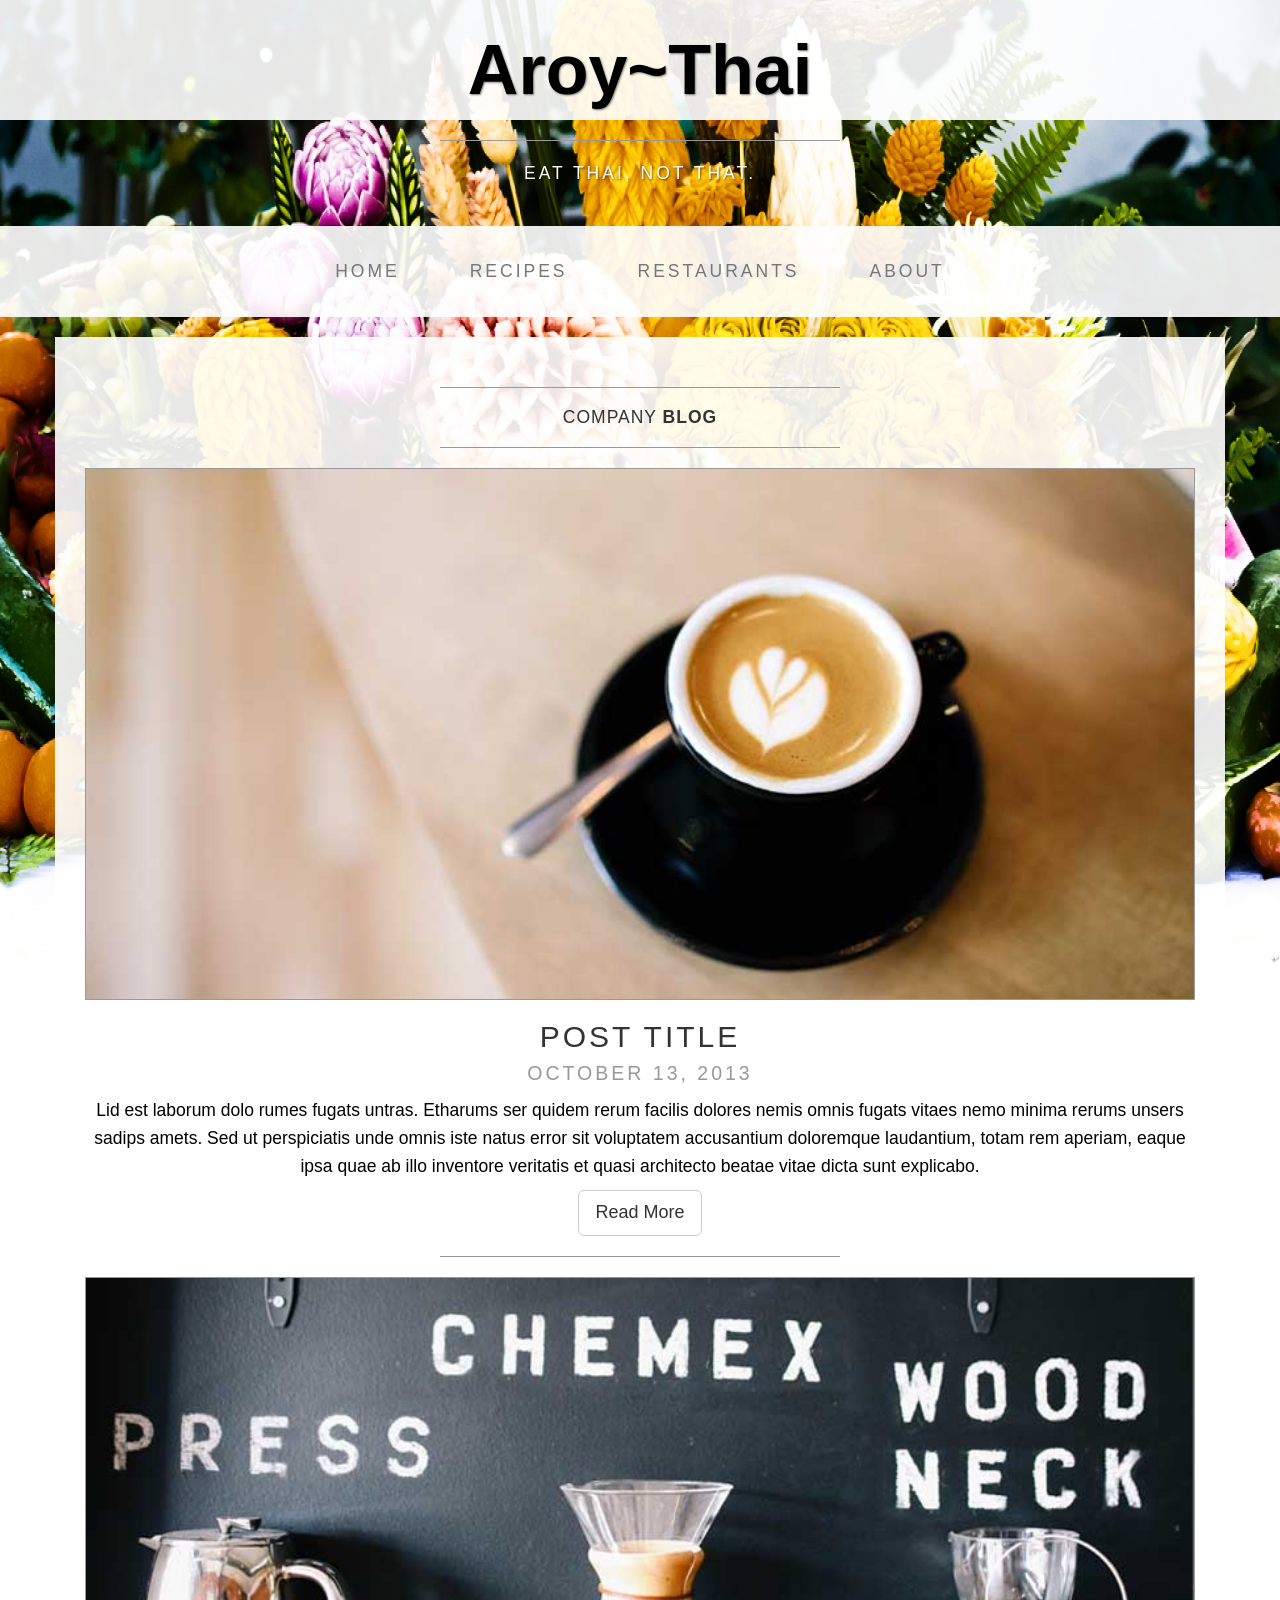
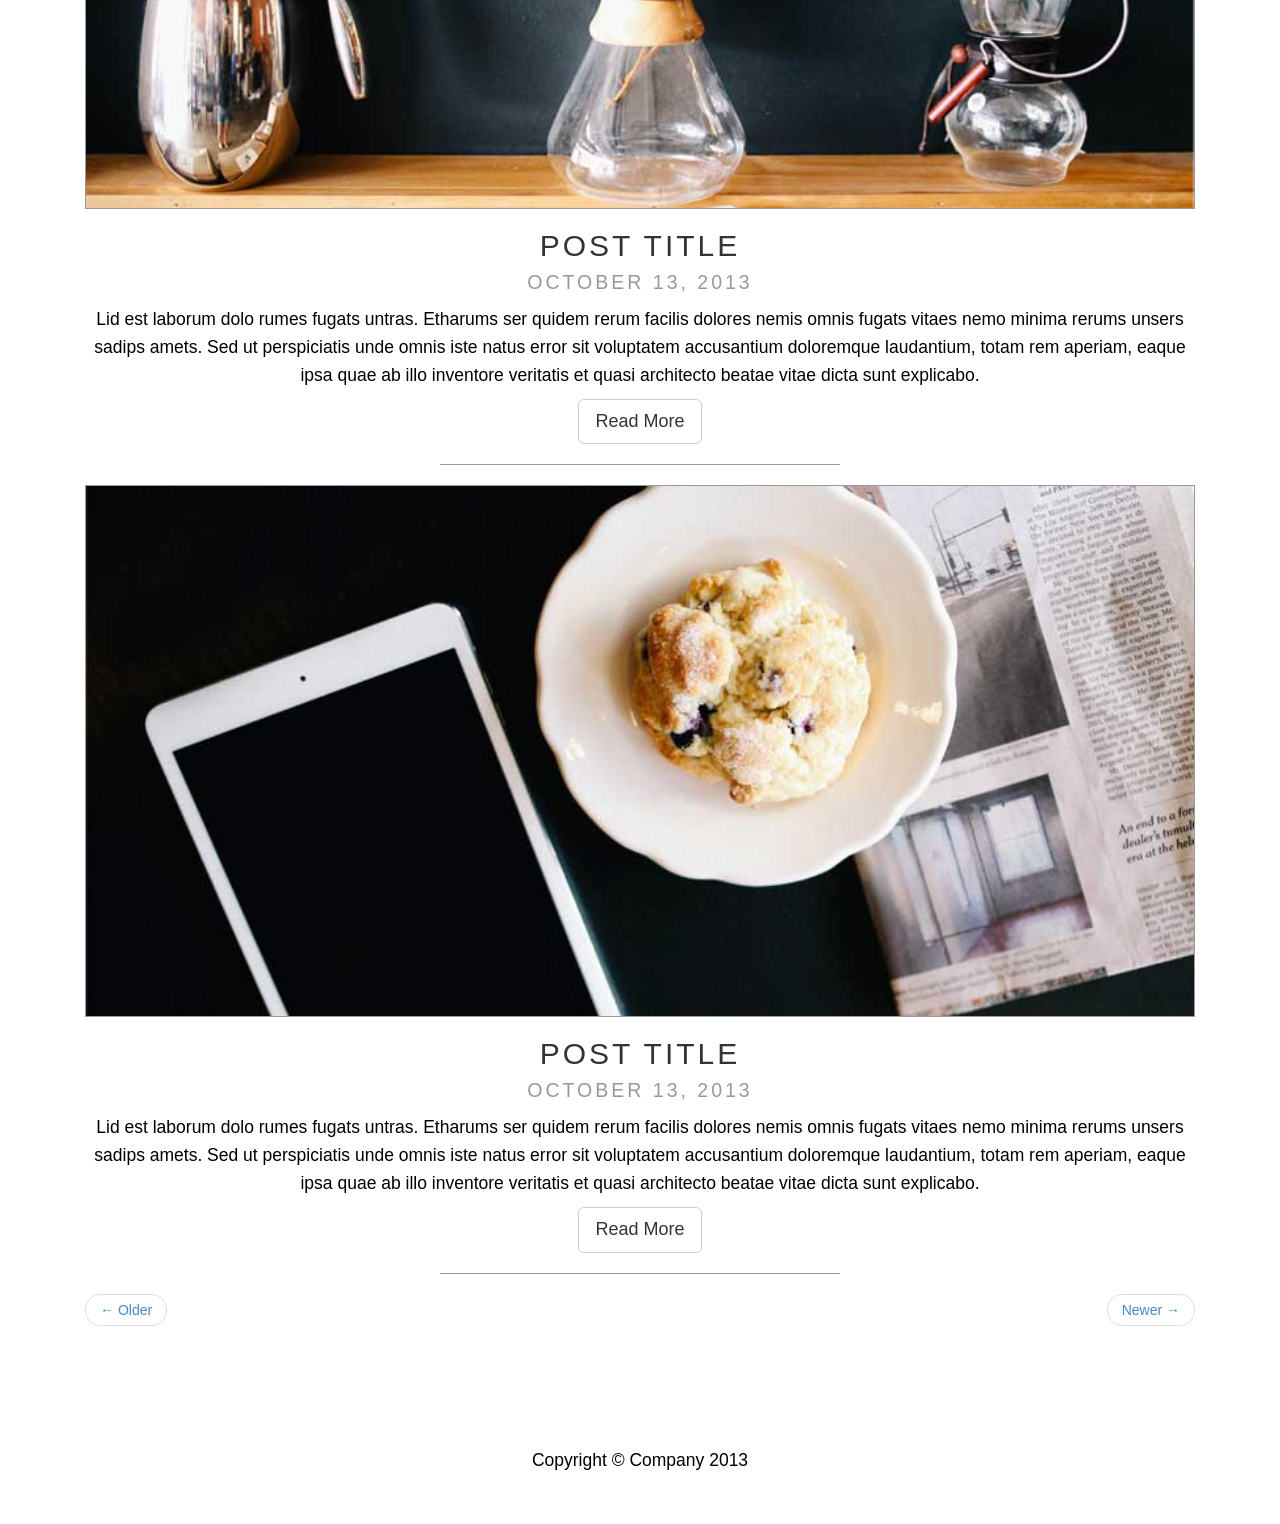
<file: 117/restaurants.html>
<!DOCTYPE html>
<html lang="en">
  <head>
    <meta charset="utf-8">
    <meta name="viewport" content="width=device-width, initial-scale=1.0">
    <meta name="description" content="">
    <meta name="author" content="">

    <title>Blog - Business Casual Template for Bootstrap</title>

    <!-- Bootstrap core CSS -->
    <link href="css/bootstrap.css" rel="stylesheet">

    <!-- Add custom CSS here -->
    <link href="css/business-casual.css" rel="stylesheet">
  </head>

  <body>
  
    <div class="brand">Aroy~Thai</div><hr>
    <div class="address-bar">Eat Thai, not that.</div>

    <nav class="navbar navbar-default" role="navigation">
      <div class="container">
        <div class="navbar-header">
          <button type="button" class="navbar-toggle" data-toggle="collapse" data-target=".navbar-ex1-collapse">
            <span class="sr-only">Toggle navigation</span>
            <span class="icon-bar"></span>
            <span class="icon-bar"></span>
            <span class="icon-bar"></span>
          </button>
          <a class="navbar-brand" href="index.html">Aroy~Thai</a>
        </div>

        <!-- Collect the nav links, forms, and other content for toggling -->
        <div class="collapse navbar-collapse navbar-ex1-collapse">
          <ul class="nav navbar-nav">
            <li><a href="index.html">Home</a></li>
            <li><a href="recipes.html">Recipes</a></li>
            <li><a href="restaurants.html">Restaurants</a></li>
            <li><a href="about.html">About</a></li>
          </ul>
        </div><!-- /.navbar-collapse -->
      </div><!-- /.container -->
    </nav>

    <div class="container">

      <div class="row">
        <div class="box">
          <div class="col-lg-12">
            <hr>
            <h2 class="intro-text text-center">Company <strong>blog</strong></h2>
            <hr>
          </div>
          <div class="col-lg-12 text-center">
            <img class="img-responsive img-border img-full" src="img/slide-1.jpg">
            <h2>Post Title<br><small>October 13, 2013</small></h2>
            <p>Lid est laborum dolo rumes fugats untras. Etharums ser quidem rerum facilis dolores nemis omnis fugats vitaes nemo minima rerums unsers sadips amets. Sed ut perspiciatis unde omnis iste natus error sit voluptatem accusantium doloremque laudantium, totam rem aperiam, eaque ipsa quae ab illo inventore veritatis et quasi architecto beatae vitae dicta sunt explicabo.</p>
            <a href="#" class="btn btn-default btn-lg">Read More</a>
            <hr>
          </div>
          <div class="col-lg-12 text-center">
            <img class="img-responsive img-border img-full" src="img/slide-2.jpg">
            <h2>Post Title<br><small>October 13, 2013</small></h2>
            <p>Lid est laborum dolo rumes fugats untras. Etharums ser quidem rerum facilis dolores nemis omnis fugats vitaes nemo minima rerums unsers sadips amets. Sed ut perspiciatis unde omnis iste natus error sit voluptatem accusantium doloremque laudantium, totam rem aperiam, eaque ipsa quae ab illo inventore veritatis et quasi architecto beatae vitae dicta sunt explicabo.</p>
            <a href="#" class="btn btn-default btn-lg">Read More</a>
            <hr>
          </div>
          <div class="col-lg-12 text-center">
            <img class="img-responsive img-border img-full" src="img/slide-3.jpg">
            <h2>Post Title<br><small>October 13, 2013</small></h2>
            <p>Lid est laborum dolo rumes fugats untras. Etharums ser quidem rerum facilis dolores nemis omnis fugats vitaes nemo minima rerums unsers sadips amets. Sed ut perspiciatis unde omnis iste natus error sit voluptatem accusantium doloremque laudantium, totam rem aperiam, eaque ipsa quae ab illo inventore veritatis et quasi architecto beatae vitae dicta sunt explicabo.</p>
            <a href="#" class="btn btn-default btn-lg">Read More</a>
            <hr>
          </div>
          <div class="col-lg-12 text-center">
            <ul class="pager">
              <li class="previous"><a href="#">&larr; Older</a></li>
              <li class="next"><a href="#">Newer &rarr;</a></li>
            </ul>
          </div>
        </div>
      </div>

    </div><!-- /.container -->
    
    <footer>
      <div class="container">
        <div class="row">
          <div class="col-lg-12 text-center">
            <p>Copyright &copy; Company 2013</p>
          </div>
        </div>
      </div>
    </footer>

    <!-- JavaScript -->
    <script src="js/jquery-1.10.2.js"></script>
    <script src="js/bootstrap.js"></script>

  </body>
</html>
</file>
<file: 117/css/business-casual.css>
body {
  background: url(../img/background.jpg) no-repeat center center fixed; 
  -webkit-background-size: cover;
  -moz-background-size: cover;
  -o-background-size: cover;
  background-size: cover;
}

h1, h2, h3, h4, h5, h6 {
  text-transform: uppercase;
  letter-spacing: 3px;
  font-weight: 400;
}

p {
  font-size: 1.25em;
  line-height: 1.6;
  color: #000;
}

hr {
  border-color: #999999;
  max-width: 400px;
}

.brand,
.address-bar {
  display: none;
}


.navbar-brand {
  text-transform: uppercase;
  letter-spacing: 2px;
  font-weight: 900;
}

.navbar-nav {
  text-transform: uppercase;
  letter-spacing: 3px;
  font-weight: 400;
}

.img-full {
  min-width: 100%;
}

.brand-name {
  font-weight: 700;
  font-size: 1.5em;
  text-transform: capitalize;
  letter-spacing: normal;
}

.tagline-divider {
  margin: 15px auto 3px;
  border-color: #999999;
  max-width: 250px;
}

.box {
  background: #fff;
  background: rgba(255,255,255,0.9);
  margin-bottom: 20px;
  padding: 30px 15px;
}

.intro-text {
  text-transform: uppercase;
  letter-spacing: 1px;
  font-size: 1.25em;
  font-weight: 400;
}

.img-border {
  float: none;
  margin: 0 auto 0;
  border: #999999 solid 1px;
}

.img-left {
  float: none;
  margin: 0 auto 0;
}

footer {
  background: #fff;
  background: rgba(255,255,255,0.9);
}

footer p {
  margin: 0;
  padding: 50px 0;
}

@media screen and (min-width: 768px) {

.brand {
  display: inherit;
  font-weight: 700;
  font-size: 5em;
  line-height: normal;
  text-align: center;
  margin: 0;
  padding: 30px 0 10px;
  color: #000;
  text-shadow: 1px 1px 2px rgba(0, 0, 0, 0.5);
  background: #fff;
  background: rgba(255,255,255,0.9);
}

.top-divider {
  margin-top: 0;
}

.img-left {
  float: left;
  margin-right: 25px;
}

.address-bar {
  display: inherit;
  text-align: center;
  margin: 0;
  padding: 0 0 40px;
  font-size: 1.25em;
  text-transform: uppercase;
  letter-spacing: 3px;
  font-weight: 400;
  color: #fff;
  text-shadow: 1px 1px 2px rgba(0, 0, 0, 0.5);
}

.navbar {
  border-radius: 0;
}

.navbar-header {
  display: none;
}

.navbar {
  min-height: 0;
}

.navbar-default {
  background: #fff;
  background: rgba(255,255,255,0.9);
  border: none;
}

.nav>li>a {
  padding: 35px;
}

.navbar-nav>li>a {
  line-height: normal;
}

.navbar-nav {
  float: none;
  margin: 0 auto;
  display: table;
  table-layout: fixed;
  font-size: 1.25em;
}

}
</file>
